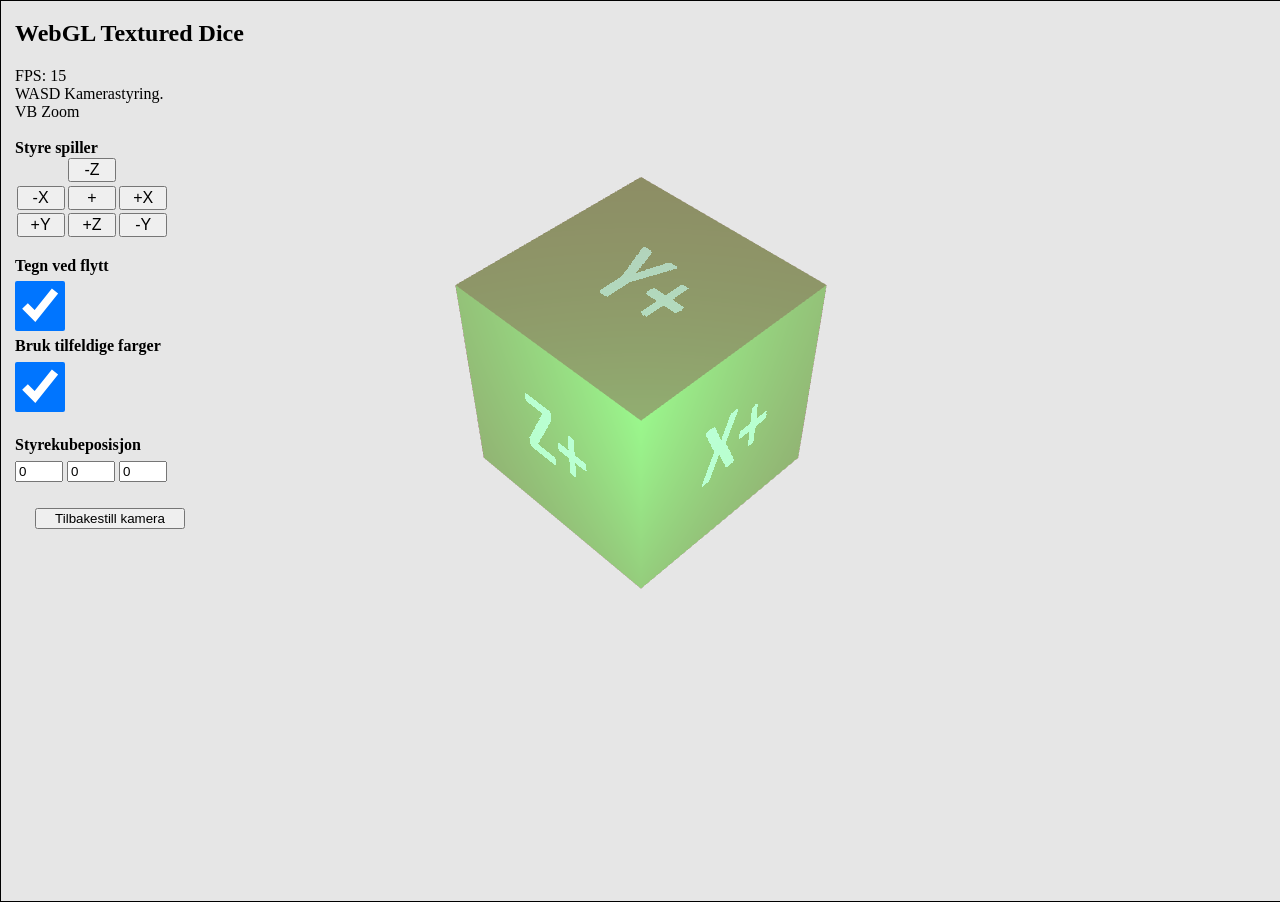
<file: Oblig 2/index.html>
<!DOCTYPE html>
<html lang="nb">
<head>
    <meta charset="utf-8">
    <title>WebGL Textured Dice</title>
    <link rel="stylesheet" href="../base/webgl.css" type="text/css">
    <script src="../base/lib/cuon-matrix.js"></script>
    <script src="../base/lib/gl-matrix.js"></script>
    <style>
        html{overflow: hidden}
        .grid-container {
            display: grid;
            width: 5%;
            grid-template-columns: auto auto auto;
            gap:0.01rem;
        }
        .grid-item {
            font-size: 1rem;
            width: 3rem;
            text-align: center;
            cursor: pointer;
            margin: 0.1rem;
        }
    </style>
</head>

<body>
    <div style="top:0px; left:15px; width:100%; text-align:left; color:black;" class="ui">
        <h2>WebGL Textured Dice</h2>
        FPS: <span id="fps">--</span><br>
        WASD Kamerastyring.<br>
        VB Zoom<br><br>
        <b>Styre spiller</b>
        <div class="grid-container">
            <button class="grid-item" style="visibility:hidden"></button>
            <button id="zdec" class="grid-item">-Z</button>
            <button class="grid-item" style="visibility:hidden"></button>
            <button id="xdec" class="grid-item">-X</button>
            <button id="build" class="grid-item">+</button>
            <button id="xinc" class="grid-item">+X</button>
            <button id="yinc" class="grid-item">+Y</button>
            <button id="zinc" class="grid-item">+Z</button>
            <button id="ydec" class="grid-item">-Y</button>
        </div>
        <br>
        <b>Tegn ved flytt</b>
        <br>
        <input type="checkbox" id="draw" style="width:50px;height:50px;" checked>
        <br>
        <b>Bruk tilfeldige farger</b>
        <br>
        <input type="checkbox" id="randomcolor" style="width:50px;height:50px;" checked>
        <br>
        <br>
        <b>Styrekubeposisjon</b>
        <div style="width: 12.5%">
            <input id="x" type="text" style="width:25%" value = 0>
            <input id="y" type="text" style="width:25%" value = 0>
            <input id="z" type="text" style="width:25%" value = 0>
        </div>
        <button id="reset">Tilbakestill kamera</button>


    </div>
    <!-- SHADERS -->
    <script id="base-vertex-shader" type="x-shader/x-vertex">
        attribute vec3 aVertexPosition;
        attribute vec4 aVertexColor;
        uniform mat4 uModelViewMatrix;
        uniform mat4 uProjectionMatrix;
        varying lowp vec4 vColor;
        void main(void) {
            gl_Position = uProjectionMatrix * uModelViewMatrix * vec4(aVertexPosition, 1.0);
            vColor = aVertexColor;
            gl_PointSize = 10.0;    //Merk: Kun i bruk når man tegner POINTS
        }
    </script>
    <script id="base-fragment-shader" type="x-shader/x-fragment">
        varying lowp vec4 vColor;
        void main(void) {
            gl_FragColor = vColor;
        }
    </script>

    <!-- SHADER som håndterer posisjon, farge og tekstur. -->
    <script id="texture-vertex-shader" type="x-shader/x-vertex">
        attribute vec4 aVertexPosition;
        attribute vec4 aVertexColor;
        attribute vec2 aVertexTextureCoordinate;
        uniform mat4 uModelViewMatrix;
        uniform mat4 uProjectionMatrix;

        varying lowp vec2 vTextureCoordinate;
        varying lowp vec4 vColor;
        void main() {
            gl_Position = uProjectionMatrix * uModelViewMatrix * aVertexPosition;
            vTextureCoordinate = aVertexTextureCoordinate;
            vColor = aVertexColor;
            gl_PointSize = 10.0;    //Merk: Kun i bruk når man tegner POINTS
        }
    </script>
    <script id="texture-fragment-shader" type="x-shader/x-fragment">
        varying lowp vec4 vColor;
        varying lowp vec2 vTextureCoordinate;
        uniform sampler2D uSampler;
        void main() {
            gl_FragColor = vColor * texture2D(uSampler, vec2(vTextureCoordinate.s, vTextureCoordinate.t));
        }
    </script>

    <!-- PHONG SHADER som håndterer diffust punktlys. -->
    <script id="diffuse-pointlight-phong-vertex-shader" type="x-shader/x-vertex">
        attribute vec3 aVertexPosition;
        attribute vec4 aVertexColor;
        attribute vec3 aVertexNormal;    //Normalvektor.
        attribute vec2 aVertexTextureCoordinate;

        uniform mat4 uModelMatrix;	   //model/world-matrisa brukes til lyskalk.
        uniform mat4 uModelViewMatrix;
        uniform mat4 uProjectionMatrix;

        varying vec3 vVertexNormal;
        varying vec3 vVertexPositionInWorldCoords;
        varying lowp vec2 vTextureCoordinate;
        varying lowp vec4 vColor;

        void main() {
            //Transformer til world-koordinater:
            vec4 vertexPositionInWorldCoords = uModelMatrix * vec4(aVertexPosition, 1.0);
            vVertexPositionInWorldCoords = vec3(vertexPositionInWorldCoords);
            vColor = aVertexColor;
            vVertexNormal = aVertexNormal;
            vTextureCoordinate = aVertexTextureCoordinate;
            //Transformer vertex:
            gl_Position = uProjectionMatrix * uModelViewMatrix * vec4(aVertexPosition, 1.0);
        }
    </script>
    <script id="diffuse-pointlight-phong-fragment-shader" type="x-shader/x-fragment">
        precision mediump float;

        uniform mat3 uNormalMatrix;    //Transformerer normalvektoren vha. denne.
        uniform vec3 uLightPosition;    //Lysets posisjon.
        uniform vec3 uAmbientLightColor;
        uniform vec3 uDiffuseLightColor;

        varying vec3 vVertexNormal;
        varying vec3 vVertexPositionInWorldCoords;
        varying lowp vec4 vColor;
        varying lowp vec2 vTextureCoordinate;
        uniform sampler2D uSampler;

        void main() {

            //Beregn vektoren fra denne verteksen til lyskilden:
            vec3 vectorToLightSource = normalize(uLightPosition - vVertexPositionInWorldCoords);

            //Transformer normalvektoren til world-koordinater:
            vec3 normal = normalize(uNormalMatrix * vVertexNormal);

            //Beregn prikkprodukt av lysvektor og normalvektor
            //for diffus belysning:
            float diffusLightWeightning = max(dot(normal, vectorToLightSource), 0.0);

            //Summer alle refleksjonskomponenter og send til fragmentshader:
            vec3 lightWeighting = uAmbientLightColor + (uDiffuseLightColor * diffusLightWeightning);

            gl_FragColor = vec4(lightWeighting.rgb, 0.1 ) + vColor * texture2D(uSampler, vec2(vTextureCoordinate.s, vTextureCoordinate.t));
        }
    </script>

    <script type="module" >
	    //Bruker strict-mode, betyr bl.a. at variabler må deklareres før bruk, se https://www.w3schools.com/js/js_strict.asp
	    'use strict';
	    import {main} from "./oblig2.js";
	    main();
    </script>
</body>

</html>
</file>
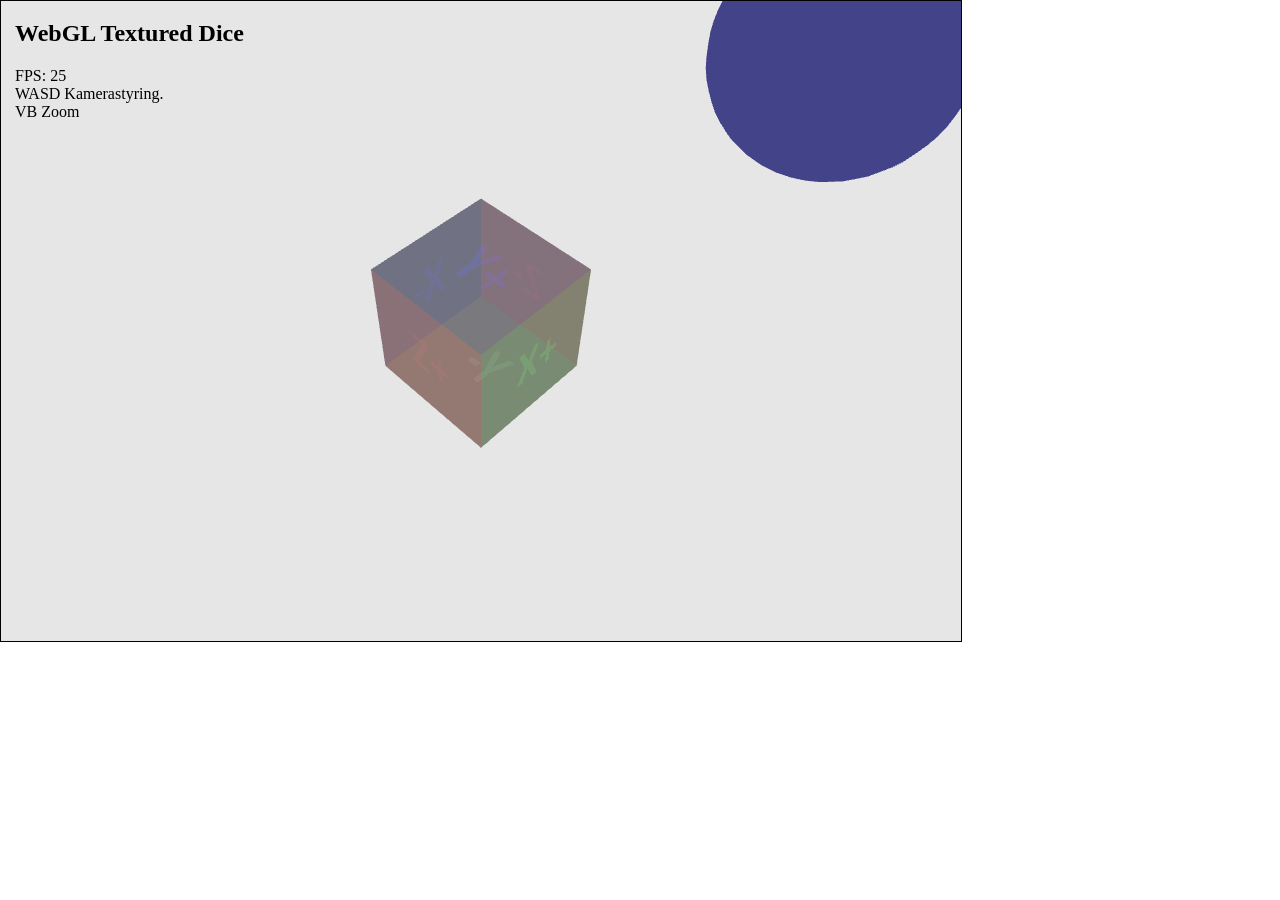
<file: Oblig 2/diceTexturedSphereAlphaBlend/index.html>
<!DOCTYPE html>
<html lang="nb">
<head>
    <meta charset="utf-8">
    <title>WebGL Textured Dice</title>
    <link rel="stylesheet" href="../../base/webgl.css" type="text/css">
    <script src="../../base/lib/cuon-matrix.js"></script>
    <script src="../../base/lib/gl-matrix.js"></script>
</head>

<body>
    <div style="top:0px; left:15px; width:100%; text-align:left; color:black;" class="ui">
        <h2>WebGL Textured Dice</h2>
        FPS: <span id="fps">--</span><br>
        WASD Kamerastyring.<br>
        VB Zoom<br>
    </div>
    <!-- SHADERS -->
    <script id="base-vertex-shader" type="x-shader/x-vertex">
        attribute vec3 aVertexPosition;
        attribute vec4 aVertexColor;
        uniform mat4 uModelViewMatrix;
        uniform mat4 uProjectionMatrix;
        varying lowp vec4 vColor;
        void main(void) {
            gl_Position = uProjectionMatrix * uModelViewMatrix * vec4(aVertexPosition, 1.0);
            vColor = aVertexColor;
            gl_PointSize = 10.0;    //Merk: Kun i bruk når man tegner POINTS
        }
    </script>
    <script id="base-fragment-shader" type="x-shader/x-fragment">
        varying lowp vec4 vColor;
        void main(void) {
            gl_FragColor = vColor;
        }
    </script>

    <!-- SHADER som håndterer posisjon, farge og tekstur. -->
    <script id="texture-vertex-shader" type="x-shader/x-vertex">
        attribute vec4 aVertexPosition;
        attribute vec4 aVertexColor;
        attribute vec2 aVertexTextureCoordinate;
        uniform mat4 uModelViewMatrix;
        uniform mat4 uProjectionMatrix;

        varying lowp vec2 vTextureCoordinate;
        varying lowp vec4 vColor;
        void main() {
            gl_Position = uProjectionMatrix * uModelViewMatrix * aVertexPosition;
            vTextureCoordinate = aVertexTextureCoordinate;
            vColor = aVertexColor;
            gl_PointSize = 10.0;    //Merk: Kun i bruk når man tegner POINTS
        }
    </script>
    <script id="texture-fragment-shader" type="x-shader/x-fragment">
        varying lowp vec4 vColor;
        varying lowp vec2 vTextureCoordinate;
        uniform sampler2D uSampler;
        void main() {
            gl_FragColor = vColor * texture2D(uSampler, vec2(vTextureCoordinate.s, vTextureCoordinate.t));
        }
    </script>

    <script type="module" >
	    //Bruker strict-mode, betyr bl.a. at variabler må deklareres før bruk, se https://www.w3schools.com/js/js_strict.asp
	    'use strict';
	    import {main} from "./diceTexturedSphereAlphaBlend.js";
	    main();
    </script>
</body>

</html>
</file>
<file: base/webgl.css>
canvas {
    border: 1px solid black;
    background-color: black;
}

video {
    display: none;
}

body {
    margin: 0;
}

.ui {
    position: absolute;
}
button{
    margin: 20px;
    width: 150px;
}

/* The switch - the box around the slider */
.switch {
    position: relative;
    display: inline-block;
    width: 60px;
    height: 34px;
}

/* Hide default HTML checkbox */
.switch input {
    opacity: 0;
    width: 0;
    height: 0;
}

/* The slider */
.slider {
    position: absolute;
    cursor: pointer;
    top: 0;
    left: 0;
    right: 0;
    bottom: 0;
    background-color: #ccc;
    -webkit-transition: .4s;
    transition: .4s;
}

.slider:before {
    position: absolute;
    content: "";
    height: 26px;
    width: 26px;
    left: 4px;
    bottom: 4px;
    background-color: white;
    -webkit-transition: .4s;
    transition: .4s;
}

input:checked + .slider {
    background-color: #2196F3;
}

input:focus + .slider {
    box-shadow: 0 0 1px #2196F3;
}

input:checked + .slider:before {
    -webkit-transform: translateX(26px);
    -ms-transform: translateX(26px);
    transform: translateX(26px);
}

/* Rounded sliders */
.slider.round {
    border-radius: 34px;
}

.slider.round:before {
    border-radius: 50%;
}

label {
    display: inline;
    font: 1rem 'Fira Sans', sans-serif;
}

input, label {
    margin: .4rem 0;
}
</file>
